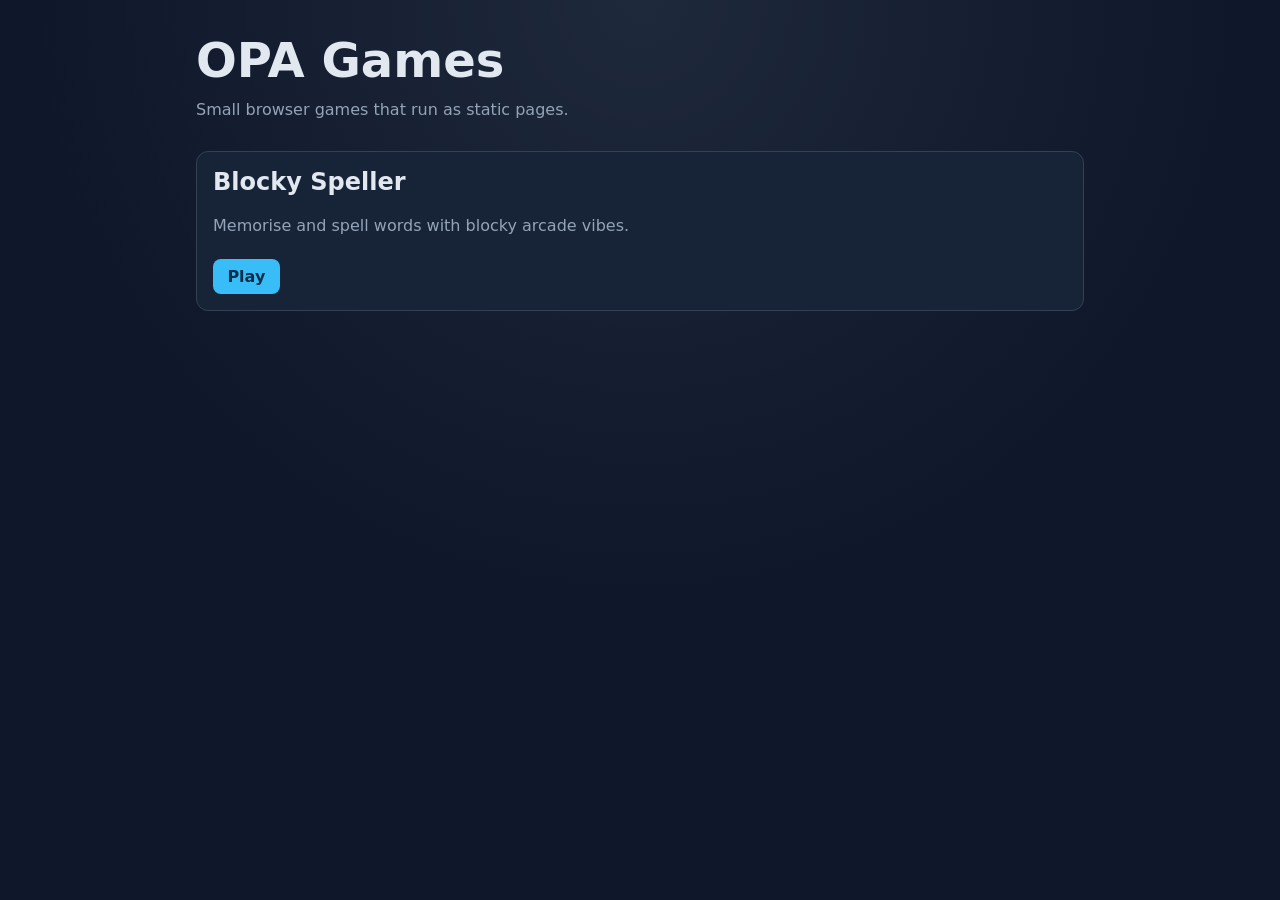
<file: docs/index.html>
<!DOCTYPE html>
<html lang="en">
<head>
  <meta charset="UTF-8">
  <meta name="viewport" content="width=device-width, initial-scale=1.0">
  <title>OPA Games</title>
  <link rel="stylesheet" href="./assets/site.css">
</head>
<body>
  <main class="container">
    <h1>OPA Games</h1>
    <p class="subtitle">Small browser games that run as static pages.</p>

    <section class="grid" aria-label="Games list">
      <article class="card">
        <h2>Blocky Speller</h2>
        <p>Memorise and spell words with blocky arcade vibes.</p>
        <a href="./games/blocky-speller/" class="button">Play</a>
      </article>
    </section>
  </main>
</body>
</html>
</file>
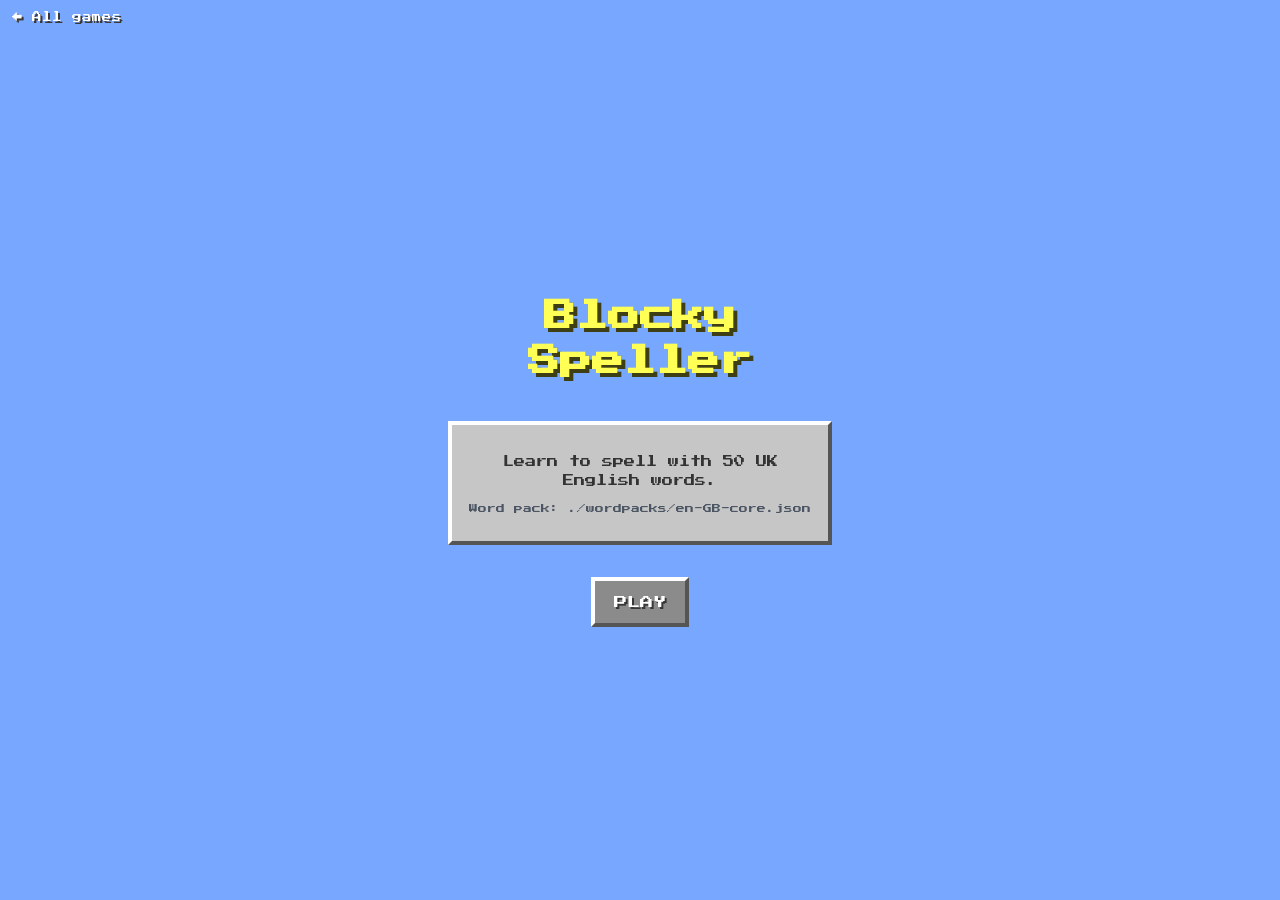
<file: docs/games/blocky-speller/index.html>
<!DOCTYPE html>
<html lang="en">
<head>
  <meta charset="UTF-8">
  <meta name="viewport" content="width=device-width, initial-scale=1.0, maximum-scale=1.0, user-scalable=no">
  <title>Blocky Speller - UK English</title>
  <link rel="preconnect" href="https://fonts.googleapis.com">
  <link rel="preconnect" href="https://fonts.gstatic.com" crossorigin>
  <link href="https://fonts.googleapis.com/css2?family=Press+Start+2P&display=swap" rel="stylesheet">
  <link rel="stylesheet" href="./styles.css">
</head>
<body>
  <a class="back-link" href="../../index.html">← All games</a>

  <div id="start-screen" class="screen visible" aria-live="polite">
    <h1 class="mc-title">Blocky<br>Speller</h1>
    <div class="mc-panel intro-panel">
      <p id="intro-copy">Loading game data…</p>
      <p id="intro-hint" class="hint">Memorise, listen, and spell.</p>
    </div>
    <button id="play-btn" class="mc-btn" disabled>PLAY</button>
  </div>

  <div id="game-screen" class="screen" aria-live="polite">
    <header class="hud">
      <div class="hud-row">
        <div id="hearts-container" class="hearts"></div>
        <div class="mc-text">Level <span id="level-display">1</span></div>
      </div>
      <div class="xp-container"><div id="xp-bar" class="xp-bar"></div></div>
    </header>

    <main id="play-area" class="play-area">
      <button id="repeat-audio-btn" class="mc-btn repeat-btn hidden" type="button" aria-label="Repeat word audio">🔊 Listen</button>
      <p id="status-text" class="mc-text status">Get Ready!</p>
      <div id="word-display" class="word-display" aria-label="Word slots"></div>
      <p id="feedback-message" class="mc-text feedback" aria-live="assertive"></p>
    </main>

    <section class="keyboard-shell" aria-label="Game keyboard">
      <div id="keyboard" class="keyboard"></div>
    </section>
  </div>

  <div id="game-over-screen" class="screen game-over" aria-live="polite">
    <h2 class="mc-title game-over-title">GAME OVER</h2>
    <div class="mc-panel game-over-panel">
      <p>Words Spelled:</p>
      <p id="final-score" class="score">0</p>
    </div>
    <button id="retry-btn" class="mc-btn" type="button">TRY AGAIN</button>
  </div>

  <script src="./game.js" defer></script>
</body>
</html>
</file>
<file: docs/assets/site.css>
:root {
  --bg: #0f172a;
  --surface: #1e293b;
  --text: #e2e8f0;
  --muted: #94a3b8;
  --accent: #38bdf8;
}

* {
  box-sizing: border-box;
}

body {
  margin: 0;
  min-height: 100vh;
  background: radial-gradient(circle at top, #1e293b 0%, var(--bg) 55%);
  color: var(--text);
  font-family: system-ui, -apple-system, Segoe UI, Roboto, sans-serif;
}

.container {
  max-width: 920px;
  margin: 0 auto;
  padding: 2rem 1rem 3rem;
}

h1 {
  margin: 0;
  font-size: clamp(2rem, 4vw, 3rem);
}

.subtitle {
  color: var(--muted);
  margin: 0.75rem 0 2rem;
}

.grid {
  display: grid;
  grid-template-columns: repeat(auto-fit, minmax(240px, 1fr));
  gap: 1rem;
}

.card {
  background: #172437;
  border: 1px solid #334155;
  border-radius: 0.75rem;
  padding: 1rem;
}

.card h2 {
  margin-top: 0;
}

.card p {
  color: var(--muted);
}

.button {
  display: inline-block;
  margin-top: 0.5rem;
  padding: 0.5rem 0.9rem;
  border-radius: 0.5rem;
  text-decoration: none;
  color: #082f49;
  background: var(--accent);
  font-weight: 600;
}
</file>
<file: docs/games/blocky-speller/styles.css>
:root {
  --mc-bg: #8b5a2b;
  --mc-sky: #78a7ff;
  --mc-stone: #8b8b8b;
  --mc-stone-light: #ffffff;
  --mc-stone-dark: #555555;
  --mc-text-shadow: 2px 2px 0 #383838;
  --mc-title: #ffff55;
  --mc-title-shadow: #3f3f15;
  --status-primary: #fde047;
  --status-memorize: #ffffff;
  --feedback-correct: #4ade80;
  --feedback-wrong: #f87171;
  --font-scale: 1;
}

* { box-sizing: border-box; }

html, body {
  margin: 0;
  height: 100%;
}

body {
  font-family: 'Press Start 2P', monospace;
  font-size: calc(16px * var(--font-scale));
  background-color: var(--mc-sky);
  color: #fff;
  overflow: hidden;
  touch-action: manipulation;
  user-select: none;
  -webkit-user-select: none;
}

.back-link {
  position: fixed;
  z-index: 40;
  top: 0.75rem;
  left: 0.75rem;
  text-decoration: none;
  color: #fff;
  text-shadow: var(--mc-text-shadow);
  font-size: 0.6rem;
}

.screen {
  position: absolute;
  inset: 0;
  display: none;
  flex-direction: column;
  width: 100%;
  height: 100%;
  height: 100dvh;
}

.screen.visible {
  display: flex;
}

.hidden {
  display: none !important;
}

#start-screen,
#game-over-screen {
  justify-content: center;
  align-items: center;
  text-align: center;
  padding: 1rem;
}

#start-screen {
  background-color: var(--mc-sky);
  z-index: 20;
}

#game-screen {
  z-index: 10;
}

#game-over-screen {
  z-index: 30;
  background: rgba(0, 0, 0, 0.9);
}

.mc-btn {
  border: 4px solid;
  border-color: var(--mc-stone-light) var(--mc-stone-dark) var(--mc-stone-dark) var(--mc-stone-light);
  background-color: var(--mc-stone);
  color: #fff;
  text-transform: uppercase;
  text-shadow: var(--mc-text-shadow);
  font-family: inherit;
  cursor: pointer;
  padding: 0.9rem 1.2rem;
}

.mc-btn:active {
  border-color: var(--mc-stone-dark) var(--mc-stone-light) var(--mc-stone-light) var(--mc-stone-dark);
  transform: scale(0.97);
}

.mc-btn:disabled {
  opacity: 0.55;
  pointer-events: none;
}

.mc-panel {
  background-color: #c6c6c6;
  color: #333;
  border: 4px solid;
  border-color: var(--mc-stone-light) var(--mc-stone-dark) var(--mc-stone-dark) var(--mc-stone-light);
}

.mc-text {
  text-shadow: var(--mc-text-shadow);
}

.mc-title {
  color: var(--mc-title);
  text-shadow: 4px 4px 0 var(--mc-title-shadow);
  font-size: clamp(1.5rem, 5vw, 2rem);
  line-height: 1.4;
}

.intro-panel {
  max-width: 24rem;
  margin: 1rem 0 2rem;
  padding: 1rem;
  font-size: 0.7rem;
  line-height: 1.7;
}

.hint {
  font-size: 0.55rem;
  color: #4b5563;
}

.hud {
  width: 100%;
  padding: 1rem;
  background: rgba(0, 0, 0, 0.3);
}

.hud-row {
  max-width: 28rem;
  margin: 0 auto;
  display: flex;
  justify-content: space-between;
  align-items: center;
}

.hearts {
  display: flex;
  gap: 0.25rem;
}

.xp-container {
  max-width: 28rem;
  margin: 0.6rem auto 0;
  width: 100%;
  height: 10px;
  background-color: #000;
  border: 2px solid #555;
}

.xp-bar {
  height: 100%;
  width: 0;
  background-color: #37c837;
  transition: width 0.3s ease-out;
}

.play-area {
  position: relative;
  flex: 1;
  display: flex;
  flex-direction: column;
  justify-content: center;
  align-items: center;
  padding: 1rem;
}

.repeat-btn {
  margin-bottom: 1rem;
  border-radius: 999px;
  font-size: 0.7rem;
}

.status {
  color: var(--status-primary);
  margin: 0 0 1rem;
  text-align: center;
  min-height: 1.2rem;
  font-size: 0.7rem;
}

.status.memorize {
  color: var(--status-memorize);
}

.word-display {
  display: flex;
  flex-wrap: wrap;
  justify-content: center;
  gap: 0.35rem;
  transition: opacity 0.2s linear;
}

.word-display.dim {
  opacity: 0;
}

.letter-slot {
  width: min(9vw, 30px);
  min-width: 20px;
  height: min(12vw, 38px);
  border-bottom: 4px solid #fff;
  font-size: min(6vw, 24px);
  text-align: center;
  text-shadow: var(--mc-text-shadow);
}

.feedback {
  position: absolute;
  top: 50%;
  transform: translateY(-50%);
  width: 100%;
  padding: 0 1rem;
  text-align: center;
  display: none;
}

.feedback.visible { display: block; }
.feedback.correct { color: var(--feedback-correct); }
.feedback.wrong { color: var(--feedback-wrong); }

.keyboard-shell {
  width: 100%;
  padding: 0.5rem 0.5rem 1rem;
  background-color: #704829;
  border-top: 6px solid #528b34;
  background-image:
    linear-gradient(45deg, #5c3a21 25%, transparent 25%, transparent 75%, #5c3a21 75%, #5c3a21),
    linear-gradient(45deg, #5c3a21 25%, transparent 25%, transparent 75%, #5c3a21 75%, #5c3a21);
  background-size: 20px 20px;
  background-position: 0 0, 10px 10px;
}

.keyboard {
  max-width: 28rem;
  margin: 0 auto;
}

.keyboard-row {
  display: flex;
  justify-content: center;
  gap: 0.3rem;
  margin-bottom: 0.3rem;
}

.key {
  flex: 1;
  max-width: 40px;
  min-height: 44px;
  padding: 0;
  font-size: 0.8rem;
}

.key-wide {
  flex: 1.6;
  max-width: 68px;
  font-size: 0.55rem;
}

.key-delete {
  background-color: #d04848;
}

.game-over-title { color: #ef4444; }

.game-over-panel {
  padding: 1rem;
  width: 100%;
  max-width: 22rem;
  margin: 1rem 0 2rem;
}

.score {
  color: #16a34a;
  font-size: 1.5rem;
  margin: 0.8rem 0 0;
}

@keyframes shake {
  0% { transform: translateX(0); }
  25% { transform: translateX(-5px) rotate(-2deg); }
  50% { transform: translateX(5px) rotate(2deg); }
  75% { transform: translateX(-5px) rotate(-2deg); }
  100% { transform: translateX(0); }
}

@keyframes pop {
  0% { transform: scale(1); }
  50% { transform: scale(1.18); }
  100% { transform: scale(1); }
}

.shake-animation { animation: shake 0.4s ease-in-out; }
.pop-animation { animation: pop 0.3s ease-in-out; }

@media (max-width: 480px) {
  .back-link { font-size: 0.5rem; }
  .intro-panel { font-size: 0.62rem; }
  .status { font-size: 0.62rem; }
  .repeat-btn { font-size: 0.58rem; }
}
</file>
